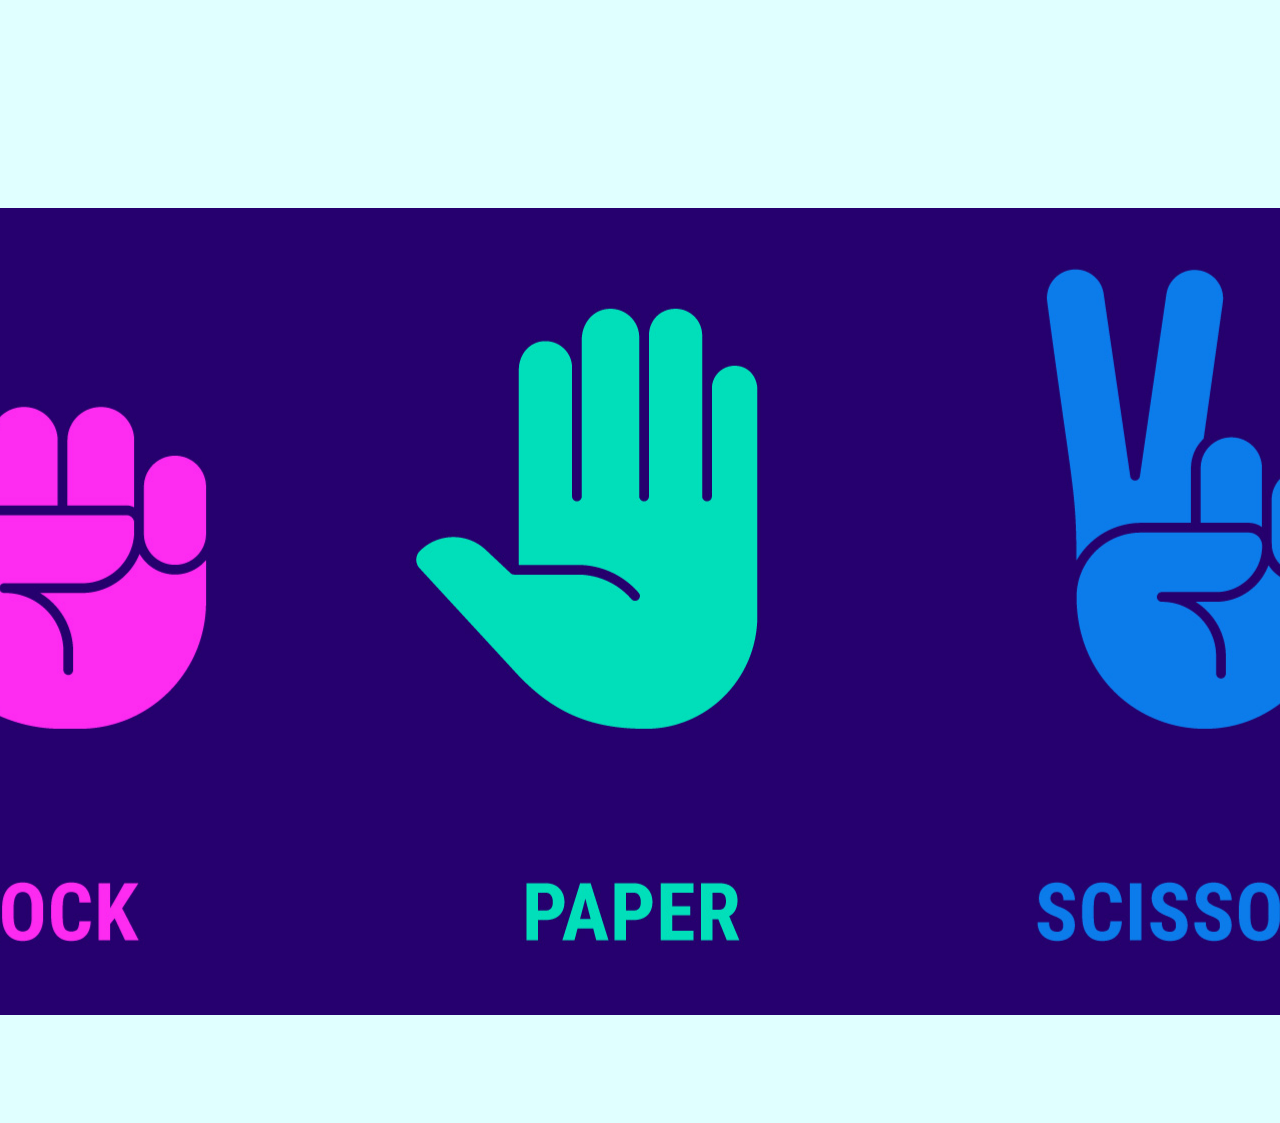
<file: index.html>
<!DOCTYPE html>
<html>
    <head>
        <link rel="stylesheet" href="styles/styles.css">
        <title>Rock Paper Scissors</title>
        <meta charset="UTF-8"/>
    </head>
    <body>
        <div id="images">
            <img src="images/rock.png" id="rockImg">
            <img src="images/paper.png" id="paperImg">
            <img src="images/scissors.png" id="scissorImg">
        </div>

        <div id="gameDisplay">
        </div>
    </body>
</html>
<script type="text/javascript" src="scripts/script.js"></script>
</file>
<file: styles/styles.css>
body {
    background: lightcyan;
}


#images {
    display:flex;
    flex-direction: row; 
    width: 100%; 
    justify-content: center; 
    padding-top: 200px; 
}

#gameDisplay{
    display: flex; 
    justify-content: center; 
    padding-top: 100px; 
    font-size: 50px; 
    color: blue; 
}
</file>
